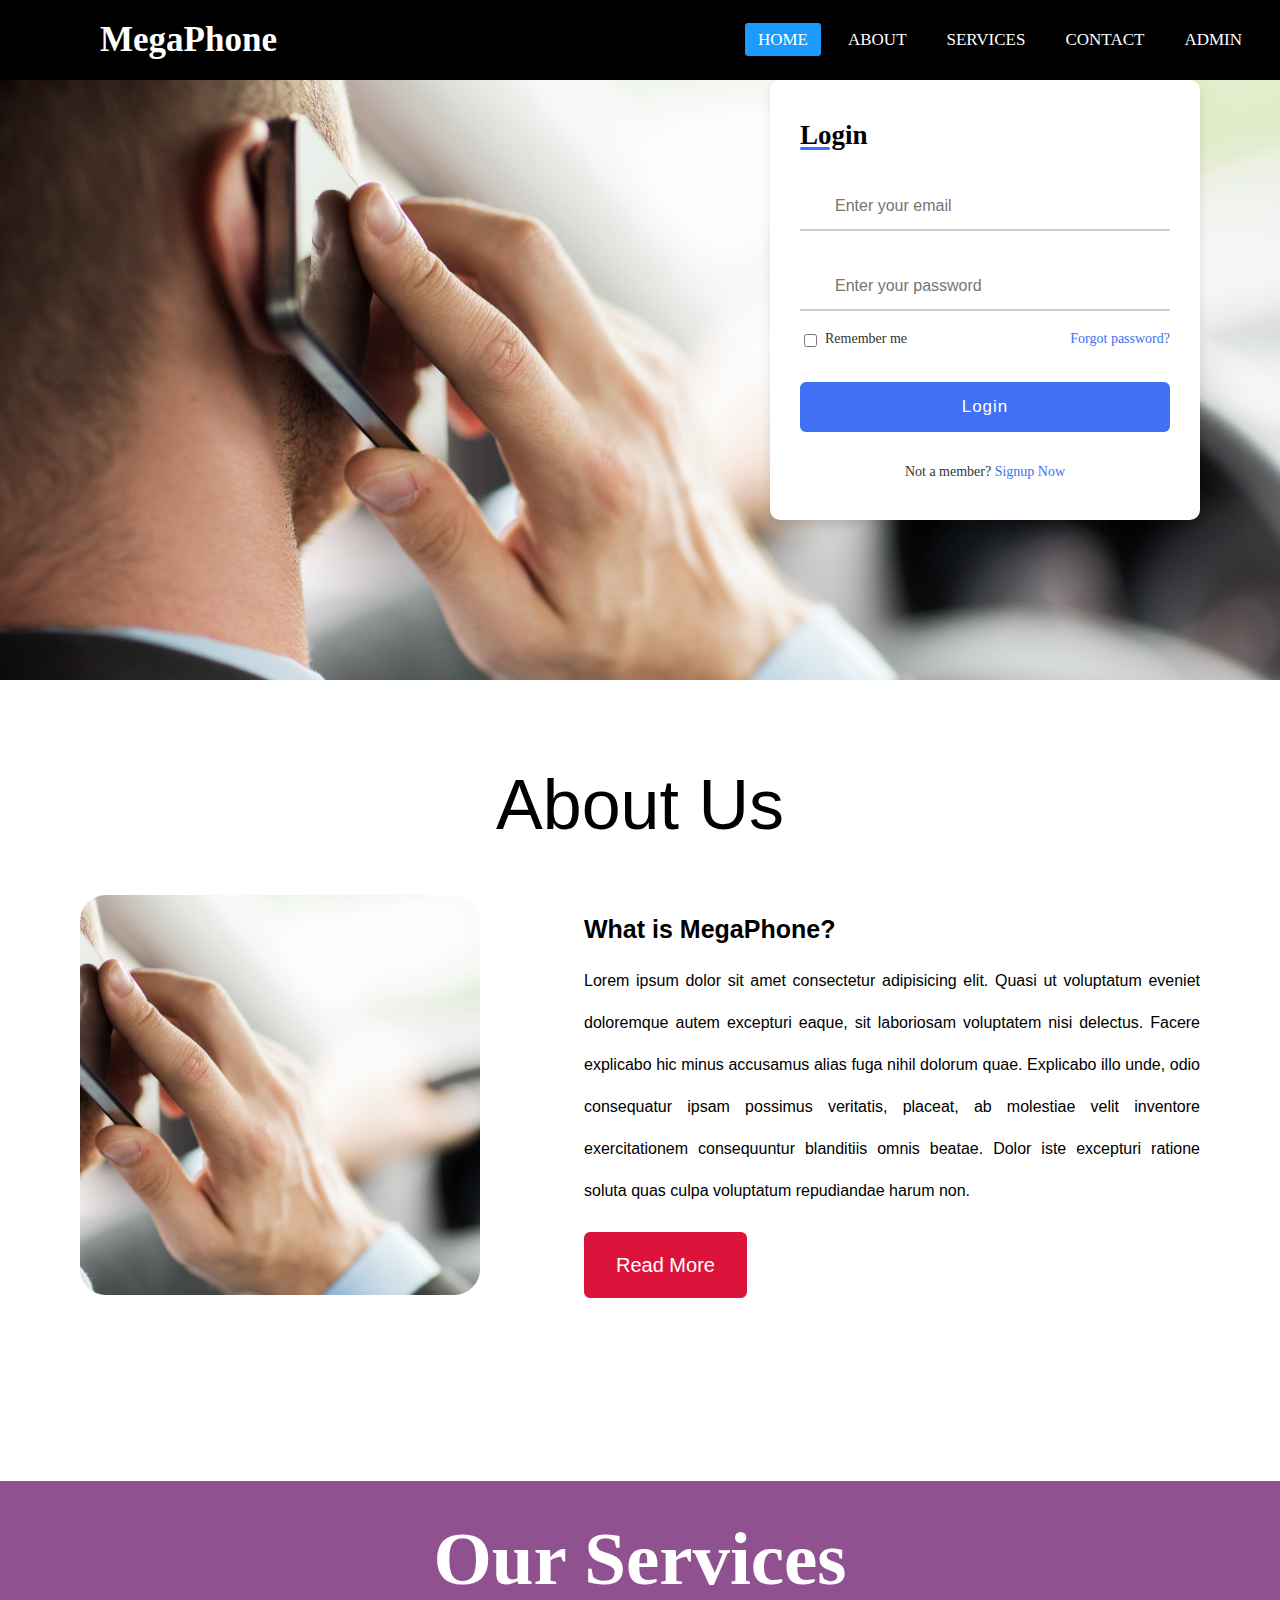
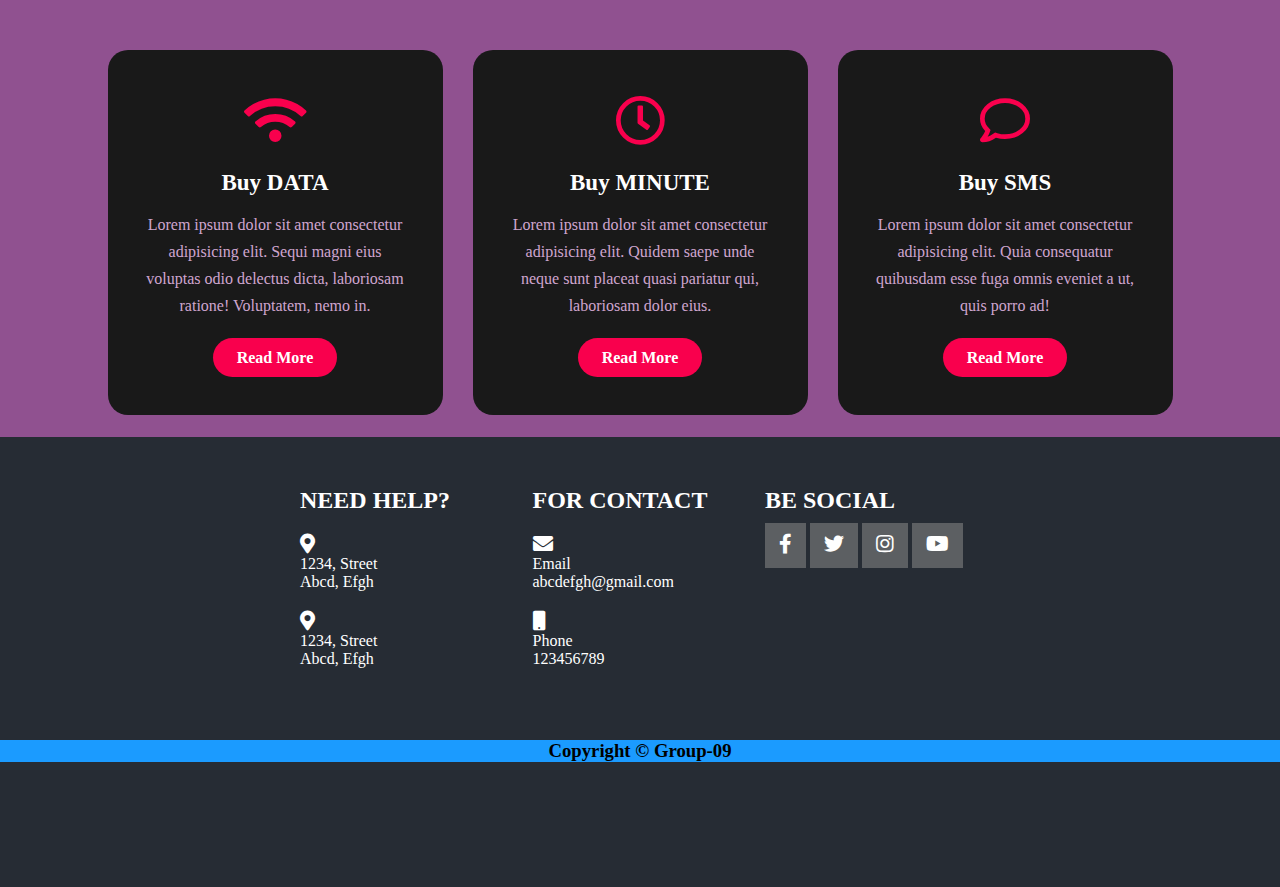
<file: index.html>
<!DOCTYPE html>
<html lang="en" dir="ltr">

<head>
    <meta charset="utf-8">
    <meta name="description"
        content="MegaPhone, widely abbreviated as MP, will be the leading telecommunications service provider in Bangladesh,">
    <meta name="keywords" content="MegaPhone, MobileOperator">
    <meta name="viewport" content="width=device-width, initial-scale=1.0">
    <link rel="stylesheet" href="style.css">
    <link rel="shortcut icon" href="favicon.ico" type="image/x-icon">
    <link rel="stylesheet" href="https://cdnjs.cloudflare.com/ajax/libs/font-awesome/5.15.3/css/all.min.css" />
    <link rel="stylesheet" href="https://unicons.iconscout.com/release/v4.0.0/css/line.css">
    <title>MegaPhone - A mobile operator</title>

</head>
<body>
    <!-- Navigation Bar Start -->
    <header>
        <nav>
            <input type="checkbox" id="check">
            <label for="check" class="checkbtn">
                <i class="fas fa-bars"></i>
            </label>
            <label class="logo">MegaPhone</label></a>
            <ul>
                <li><a class="active" href="#home">Home</a></li>
                <li><a href="#about">About</a></li>
                <li><a href="#service">Services</a></li>
                <li><a href="#contact">Contact</a></li>
                <li><a href="admin.html">Admin</a></li>
            </ul>
        </nav>
    </header>
    <!-- Navigation Bar End -->

    <main>
        <!-- Home Section start -->
        <section id="home">
            <div id="section1">
                <div class="container">
                    <div class="forms">
                        <!-- Log In Form -->
                        <div class="form login">
                            <span class="title">Login</span>

                            <form action="user_login.php" method="POST" autocomplete="off">
                                <div class="input-field">
                                    <input type="text" id="email" name="email" placeholder="Enter your email" required>
                                    <i class="uil uil-envelope icon"></i>
                                </div>
                                <div class="input-field">
                                    <input type="password" id="password" name="password" class="password"
                                        placeholder="Enter your password" required>
                                    <i class="uil uil-lock icon"></i>
                                    <i class="uil uil-eye-slash showHidePw"></i>
                                </div>

                                <div class="checkbox-text">
                                    <div class="checkbox-content">
                                        <input type="checkbox" id="logCheck">
                                        <label for="logCheck" class="text">Remember me</label>
                                    </div>

                                    <a href="#" class="text">Forgot password?</a>
                                </div>

                                <div class="input-field button">
                                    <input type="submit" name="submit" value="Login">
                                </div>
                            </form>

                            <div class="login-signup">
                                <span class="text">Not a member?
                                    <a href="#" class="text signup-link">Signup Now</a>
                                </span>
                            </div>
                        </div>

                        <!-- Registration Form -->
                        <div class="form signup">
                            <span class="title">Registration</span>

                            <form action="user_signup.php" method="POST" autocomplete="off">
                                <div class="input-field">
                                    <input type="text" id="name" name="name" placeholder="Enter your name" required>
                                    <i class="uil uil-user"></i>
                                </div>
                                <div class="input-field">
                                    <input type="text" id="email" name="email" placeholder="Enter your email" required>
                                    <i class="uil uil-envelope icon"></i>
                                </div>
                                <div class="input-field">
                                    <input type="password" id="password" name="password" class="password"
                                        placeholder="Create a password" required>
                                    <i class="uil uil-lock icon"></i>
                                </div>
                                <div class="input-field">
                                    <input type="password" id="password" name="password" class="password"
                                        placeholder="Confirm a password" required>
                                    <i class="uil uil-lock icon"></i>
                                    <i class="uil uil-eye-slash showHidePw"></i>
                                </div>

                                <div class="checkbox-text">
                                    <div class="checkbox-content">
                                        <input type="checkbox" id="termCon">
                                        <label for="termCon" class="text">I accepted all terms and conditions</label>
                                    </div>
                                </div>

                                <div class="input-field button">
                                    <input type="submit" name="submit" value="Signup">
                                </div>
                            </form>

                            <div class="login-signup">
                                <span class="text">Already a member?
                                    <a href="#" class="text login-link">Login Now</a>
                                </span>
                            </div>
                        </div>
                    </div>
                </div>
            </div>
        </section>
        <!-- Home Section End -->

        <!-- about section start -->
        <section class="about" id="about">
            <div class="abtext">
                <h2 class="abtitle">About Us</h2>
                <div class="about-content">
                    <div class="column left">
                        <img src="1.jpg" alt="">
                    </div>
                    <div class="column right">
                        <div class="text">What is MegaPhone?</div>
                        <p>Lorem ipsum dolor sit amet consectetur adipisicing elit. Quasi ut voluptatum eveniet
                            doloremque autem excepturi eaque, sit laboriosam voluptatem nisi delectus. Facere explicabo
                            hic minus accusamus alias fuga nihil dolorum quae. Explicabo illo unde, odio consequatur
                            ipsam possimus veritatis, placeat, ab molestiae velit inventore exercitationem consequuntur
                            blanditiis omnis beatae. Dolor iste excepturi ratione soluta quas culpa voluptatum
                            repudiandae harum non.</p>
                        <a href="#home">Read More</a>
                    </div>
                </div>
            </div>
        </section>
        <!-- About Section End -->

        <!-- Service Section Start -->
        <section id="service">
            <div class="service">
                <div class="title">
                    <h2>Our Services</h2>
                </div>

                <div class="box">
                    <div class="card">
                        <i class="fas fa-wifi"></i>
                        <h5>Buy DATA</h5>
                        <div class="pra">
                            <p>Lorem ipsum dolor sit amet consectetur adipisicing elit. Sequi magni eius voluptas odio
                                delectus dicta, laboriosam ratione! Voluptatem, nemo in.</p>

                            <p style="text-align: center;">
                                <a class="button" href="#home">Read More</a>
                            </p>
                        </div>
                    </div>

                    <div class="card">
                        <i class="far fa-clock"></i>
                        <h5>Buy MINUTE</h5>
                        <div class="pra">
                            <p>Lorem ipsum dolor sit amet consectetur adipisicing elit. Quidem saepe unde neque sunt
                                placeat quasi pariatur qui, laboriosam dolor eius.</p>

                            <p style="text-align: center;">
                                <a class="button" href="#home">Read More</a>
                            </p>
                        </div>
                    </div>

                    <div class="card">
                        <i class="far fa-comment"></i>
                        <h5>Buy SMS</h5>
                        <div class="pra">
                            <p>Lorem ipsum dolor sit amet consectetur adipisicing elit. Quia consequatur quibusdam esse
                                fuga omnis eveniet a ut, quis porro ad!</p>

                            <p style="text-align: center;">
                                <a class="button" href="#home">Read More</a>
                            </p>
                        </div>
                    </div>
                </div>
            </div>
        </section>
        <!-- Service Section Ends -->
    </main>

    <!-- Footer Section Start -->
    <footer id="footer">
        <div class="footer-w">
            <div class="m-left">
                <h2>NEED HELP?</h2>
                <div class="location">
                    <span>
                        <i class="fas fa-map-marker-alt"></i>
                    </span>
                    <span>
                        <p>1234, Street<br>Abcd, Efgh</p>
                    </span>
                </div>

                <div class="location">
                    <span>
                        <i class="fas fa-map-marker-alt"></i>
                    </span>
                    <span>
                        <p>1234, Street<br>Abcd, Efgh</p>
                    </span>
                </div>

            </div>
            <div class="m-right">
                <h2>FOR CONTACT</h2>
                <div class="contact">
                    <span>
                        <i class="fas fa-envelope"></i>
                    </span>
                    <span>
                        <p>Email<br>abcdefgh@gmail.com</p>
                    </span>
                </div>

                <div class="contact">
                    <span>
                        <i class="fa fa-mobile" aria-hidden="true"></i>
                    </span>
                    <span>
                        <p>Phone<br>123456789</p>
                    </span>
                </div>
            </div>
            <div class="s-icons">
                <h2>BE SOCIAL</h2>
                <div class="s-box">
                    <span><i class="fab fa-facebook-f"></i></span>
                    <span><i class="fab fa-twitter"></i></span>
                    <span><i class="fab fa-instagram"></i></span>
                    <span><i class="fab fa-youtube"></i></span>
                </div>
            </div>
        </div>
        <div class="end">
            <h3>Copyright &copy Group-09</h3>
        </div>
    </footer>
    <!-- Footer Section End -->

    <!-- Back to Top Start -->
    <button onclick="topFunction()" id="myBtn" title="Go to top">&#8593;</button>
    <!-- Back to Top Ends  -->

    <script src="index.js"></script>
</body>
</html>
</file>
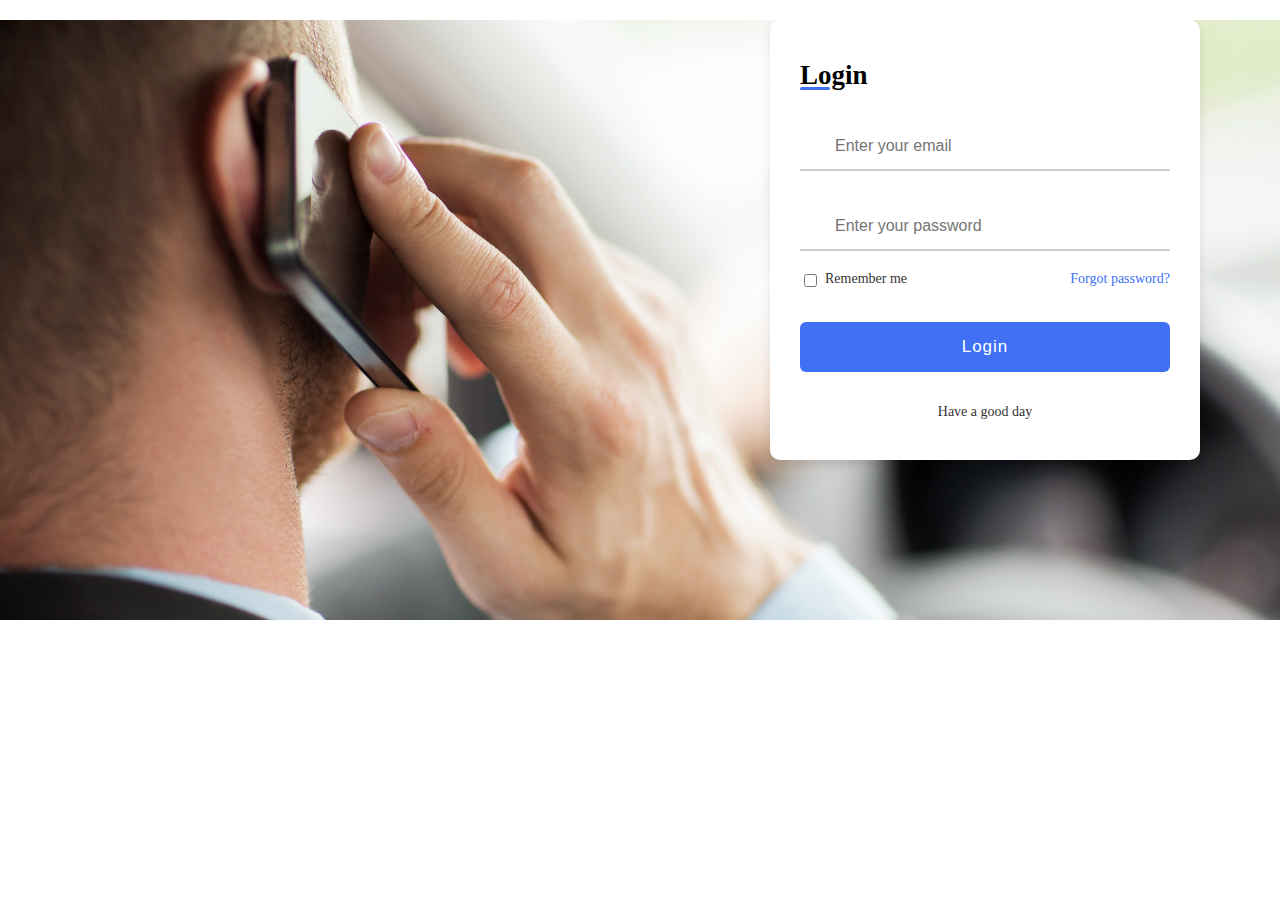
<file: admin.html>
<!DOCTYPE html>
<html lang="en">

<head>
    <meta charset="UTF-8">
    <meta http-equiv="X-UA-Compatible" content="IE=edge">
    <meta name="viewport" content="width=device-width, initial-scale=1.0">
    <link rel="stylesheet" href="style.css">
    <link rel="stylesheet" href="https://unicons.iconscout.com/release/v4.0.0/css/line.css">
    <link rel="shortcut icon" href="favicon.ico" type="image/x-icon">
    <title>Admin - Log In</title>
</head>

<body>
    <section id="admin">
        <div id="section1">
            <div class="container">
                <div class="forms">
                    <!-- Log In Form -->
                    <div class="form login">
                        <span class="title">Login</span>

                        <form action="admin_login.php"method="POST">
                            <div class="input-field">
                                <input type="text" id="email"name="email" placeholder="Enter your email" required>
                                <i class="uil uil-envelope icon"></i>
                            </div>
                            <div class="input-field">
                                <input type="password" id="password" name="password" class="password" placeholder="Enter your password" required>
                                <i class="uil uil-lock icon"></i>
                                <i class="uil uil-eye-slash showHidePw"></i>
                            </div>

                            <div class="checkbox-text">
                                <div class="checkbox-content">
                                    <input type="checkbox" id="logCheck">
                                    <label for="logCheck" class="text">Remember me</label>
                                </div>

                                <a href="#" class="text">Forgot password?</a>
                            </div>

                            <div class="input-field button">
                                <input type="submit" name="submit" value="Login">
                            </div>
                        </form>

                        <div class="login-signup">
                            <span class="text">Have a good day
                            </span>
                        </div>
                    </div>
                </div>
            </div>
        </div>
    </section>

</body>

</html>
</file>
<file: style.css>
/* CSS Reset */

* {
    padding: 0;
    margin: 0;
    text-decoration: none;
    list-style: none;
    box-sizing: border-box;
}

/* CSS Reset */

/* HTML Body */

html {
    scroll-behavior: smooth;
}

body {
    font-family: montserrat;
}

/* HTML Body */


/* Navigation Bar Start */

nav {
    background: black;
    height: 80px;
    width: 100%;
}

label.logo {
    color: white;
    font-size: 35px;
    line-height: 80px;
    padding: 0 100px;
    font-weight: bold;
}

nav ul {
    float: right;
    margin-right: 20px;
}

nav ul li {
    display: inline-block;
    line-height: 80px;
    margin: 0 5px;
}

nav ul li a {
    color: white;
    font-size: 17px;
    padding: 7px 13px;
    border-radius: 3px;
    text-transform: uppercase;
}

a.active,
a:hover {
    background: #1b9bff;
    transition: 0.5s;
}

.checkbtn {
    font-size: 30px;
    color: white;
    float: right;
    line-height: 80px;
    margin-right: 40px;
    cursor: pointer;
    display: none;
}

#check {
    display: none;
}

/* Navigation Bar End  */

/* Main Section Start */

/* Home Section Start */

#section1 {
    background: url(1.jpg) no-repeat;
    background-size: cover;
    height: 600px;
}

.container {
    max-width: 430px;
    width: 100%;
    background: #fff;
    border-radius: 10px;
    box-shadow: 0 5px 10px rgba(0, 0, 0, 0.1);
    float: right;
    margin-right: 80px;
    overflow: hidden;
}

.container .forms {
    display: flex;
    align-items: center;
    height: 440px;
    width: 200%;
    transition: height 0.2s ease;
}


.container .form {
    width: 50%;
    padding: 30px;
    background-color: #fff;
    transition: margin-left 0.18s ease;
}

.container.active .login {
    margin-left: -50%;
    opacity: 0;
    transition: margin-left 0.18s ease, opacity 0.15s ease;
}

.container .signup {
    opacity: 0;
    transition: opacity 0.09s ease;
}

.container.active .signup {
    opacity: 1;
    transition: opacity 0.2s ease;
}

.container.active .forms {
    height: 600px;
}

.container .form .title {
    position: relative;
    font-size: 27px;
    font-weight: 600;
}

.form .title::before {
    content: '';
    position: absolute;
    left: 0;
    bottom: 0;
    height: 3px;
    width: 30px;
    background-color: #4070f4;
    border-radius: 25px;
}

.form .input-field {
    position: relative;
    height: 50px;
    width: 100%;
    margin-top: 30px;
}

.input-field input {
    position: absolute;
    height: 100%;
    width: 100%;
    padding: 0 35px;
    border: none;
    outline: none;
    font-size: 16px;
    border-bottom: 2px solid #ccc;
    border-top: 2px solid transparent;
    transition: all 0.2s ease;
}

.input-field input:is(:focus, :valid) {
    border-bottom-color: #4070f4;
}

.input-field i {
    position: absolute;
    top: 50%;
    transform: translateY(-50%);
    color: #999;
    font-size: 23px;
    transition: all 0.2s ease;
}

.input-field input:is(:focus, :valid)~i {
    color: #4070f4;
}

.input-field i.icon {
    left: 0;
}

.input-field i.showHidePw {
    right: 0;
    cursor: pointer;
    padding: 10px;
}

.form .checkbox-text {
    display: flex;
    align-items: center;
    justify-content: space-between;
    margin-top: 20px;
}

.checkbox-text .checkbox-content {
    display: flex;
    align-items: center;
}

.checkbox-content input {
    margin: 0 8px -2px 4px;
    accent-color: #4070f4;
}

.form .text {
    color: #333;
    font-size: 14px;
}

.form a.text {
    color: #4070f4;
    text-decoration: none;
}

.form a:hover {
    text-decoration: underline;
}

.form .button {
    margin-top: 35px;
}

.form .button input {
    border: none;
    color: #fff;
    font-size: 17px;
    font-weight: 500;
    letter-spacing: 1px;
    border-radius: 6px;
    background-color: #4070f4;
    cursor: pointer;
    transition: all 0.3s ease;
}

.button input:hover {
    background-color: #265df2;
}

.form .login-signup {
    margin-top: 30px;
    text-align: center;
}

/* Home Section End */

/* About Section Start */

#about {
    padding: 85px 0;
}

.abtext {
    padding: 0 80px;
}

.about {
    font-family: 'Poppins', sans-serif;
}

.about .about-content {
    display: flex;
    align-items: center;
    line-height: 42px;
}

.about .about-content .left {
    width: 45%;
}

.about .about-content .left img {
    height: 400px;
    width: 400px;
    object-fit: cover;
    border-radius: 26px;
}

.about .about-content .right {
    width: 55%;
}

.about .about-content .right .text {
    font-size: 25px;
    font-weight: 600;
    margin-bottom: 10px;
}

.about .about-content .right p {
    text-align: justify;
}

.about .about-content .right a {
    display: inline-block;
    background: crimson;
    color: #fff;
    font-size: 20px;
    font-weight: 500;
    padding: 10px 30px;
    margin-top: 20px;
    border-radius: 6px;
    border: 2px solid crimson;
    transition: all 0.3s ease;
}

.about .about-content .right a:hover {
    color: crimson;
    background: none;
}

.abtitle {
    position: relative;
    text-align: center;
    font-size: 70px;
    font-weight: 500;
    margin-bottom: 30px;
    padding-bottom: 20px;
}

/* About Section End */

/* Service Section Start */

#service {
    padding: 85px 0 0 0;
}

.service {
    background: rgba(126, 53, 126, 0.863);
    width: 100%;
    padding: 5px 0px;
}

.title h2 {
    color: white;
    font-size: 75px;
    width: 1130px;
    margin: 30px auto;
    text-align: center;
}

.box {
    display: flex;
    justify-content: center;
    align-items: center;
    min-height: 400px;
}

.card {
    height: 365px;
    width: 335px;
    padding: 20px 35px;
    background: #191919;
    border-radius: 20px;
    margin: 15px;
    position: relative;
    overflow: hidden;
    text-align: center;
}

.card i {
    font-size: 50px;
    display: block;
    text-align: center;
    margin: 25px 0px;
    color: #f9004d;

}

h5 {
    color: white;
    font-size: 23px;
    margin-bottom: 15px;
}

.pra p {
    color: #fcfc;
    font-size: 16px;
    line-height: 27px;
    margin-bottom: 25px;
}

.card .button {
    background-color: #f9004d;
    color: white;
    text-decoration: none;
    border: 2px solid transparent;
    font-weight: bold;
    padding: 9px 22px;
    border-radius: 30px;
    transition: .4s;
}

.card .button:hover {
    background-color: transparent;
    border: 2px solid #f9004d;
    cursor: pointer;
}

/* Contact Section Start */

#contact {
    padding: 5px 0;
}

.contact-section {
    background: url(bg.png) no-repeat center;
    background-size: cover;
    padding: 40px 0;
    background: url(2.jpg);
    font-family: "montserrat", sans-serif;
}

.contact-section h1 {
    text-align: center;
    color: whitesmoke;
    font-size: 60px;
}

.border {
    width: 100px;
    height: 10px;
    background: #34495e;
    margin: 40px auto;
}

.contact-form {
    max-width: 600px;
    margin: auto;
    padding: 0 10px;
    overflow: hidden;
}

.contact-form-text {
    display: block;
    width: 100%;
    box-sizing: border-box;
    margin: 16px 0;
    border: 0;
    background: #111;
    padding: 20px 40px;
    outline: none;
    color: whitesmoke;
    transition: 0.5s;
}

textarea.contact-form-text {
    resize: none;
    height: 120px;
}

.contact-form-btn {
    float: right;
    border: 0;
    background: #34495e;
    color: whitesmoke;
    padding: 12px 50px;
    border-radius: 20px;
    cursor: pointer;
    transition: 0.5s;
}

.contact-form-btn:hover {
    background: #2980b9;
}

/* Contact Section End */

/* Main Section End */

/* Footer Section Start */

.m-left,
.m-right,
.s-icons h2 {
    color: white;
}

span i {
    font-size: 20px;
    cursor: pointer;
}

#footer {
    width: 100%;
    position: absolute;
    min-height: 50vh;
    background-color: #262c34;

}

.footer-w {
    margin-left: 250px;
}

#footer .footer-w {
    padding: 0 50px;
    display: grid;
    grid-template-columns: 25% 25% 25% 25%;
}

.m-left,
.m-right,
.s-icons {
    margin-top: 50px;
}

.s-icons {
    margin-bottom: 50px;
}

.m-left h2,
.m-right h2,
.s-icons h2 {
    margin-bottom: 20px;
}

.m-left .location,
.m-right .contact,
.s-icons .s-box span {
    color: white;
}

.m-left .location {
    margin-bottom: 20px;
}

.m-right .contact {
    margin-bottom: 20px;
}

.s-box span i {
    font-size: 20px;
}

.s-icons .s-box span {
    margin-top: 10px;
    padding: 14px;
    background-color: rgba(128, 128, 128, 0.609);
    cursor: pointer;
    transition: .5s;
}

.s-box span:hover:nth-child(1) {
    background-color: #3b5999;
}

.s-box span:hover:nth-child(2) {
    background-color: #55acee;
    ;
}

.s-box span:hover:nth-child(3) {
    background-color: #e4405f;
}

.s-box span:hover:nth-child(4) {
    background-color: #cd201f;
}

.end {
    background-color: #1b9bff;
    display: flex;
    justify-content: center;
    margin-top: 52px;
}

/* Footer Section End */

/* Back To Top Start */

#myBtn {
    display: none;
    position: fixed;
    bottom: 20px;
    right: 30px;
    z-index: 99;
    border: none;
    outline: none;
    background-color: red;
    color: white;
    cursor: pointer;
    padding: 15px;
    border-radius: 10px;
    font-size: 18px;
}

#myBtn:hover {
    background-color: blue;
}

/* Back To Top End */

/* admin  */

#admin {
    margin-top: 20px;
}

/* admin */
</file>
